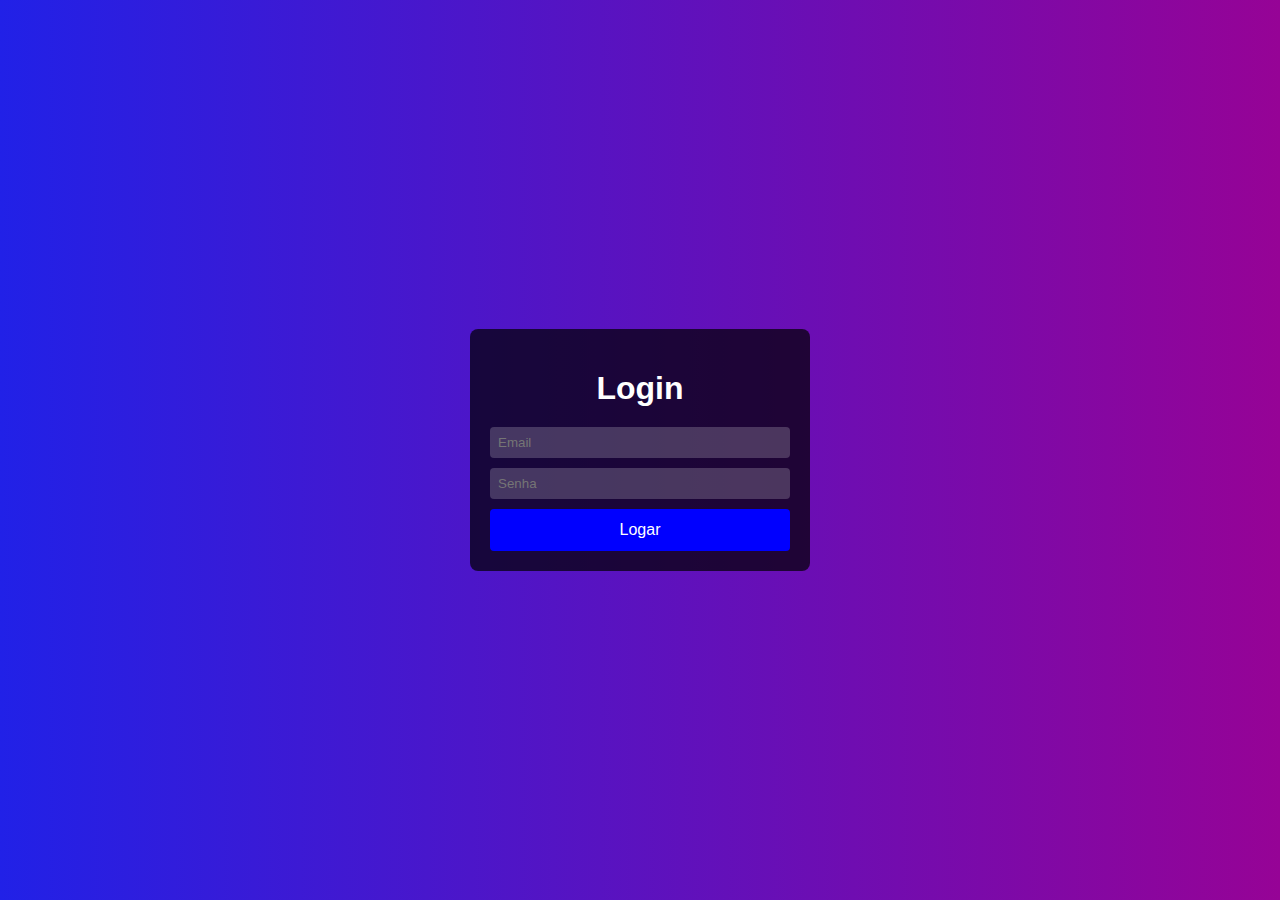
<file: index.html>
<!DOCTYPE html>
<html lang="pt-br">
<head>
    <meta charset="UTF-8">
    <meta name="viewport" content="width=device-width, initial-scale=1.0">
    <title>Tela De Login</title>
    <link rel="stylesheet" href="style.css">
    
</head>
<body>
    <div class="campos tela-login">
        <h1>Login</h1>
        <input type="text" id="email" placeholder="Email">
        <input type="password" id="senha" placeholder="Senha">
        <button class="btnLogin" onclick="redirecionarParaPag()">Logar</button>
    </div>
</body>
<script>
        const verificarEmail = document.getElementById("email")
        const verificarSenha = document.getElementById("senha")

        console.log(verificarEmail)
        console.log(verificarSenha)


    function redirecionarParaPag() {

        let dadosEmail = verificarEmail.value
        let dadosSenha = verificarSenha.value

        if(dadosEmail == "usuario@email.com" && dadosSenha == "12345"){

            window.location.href = "adm.html";

        }else if(dadosEmail == "cliente@email.com" && dadosSenha == "123456"){

            window.location.href = "client.html";
                   
        }else{
            alert("[ERROR]");
        }
    }
</script>
</html>
</file>
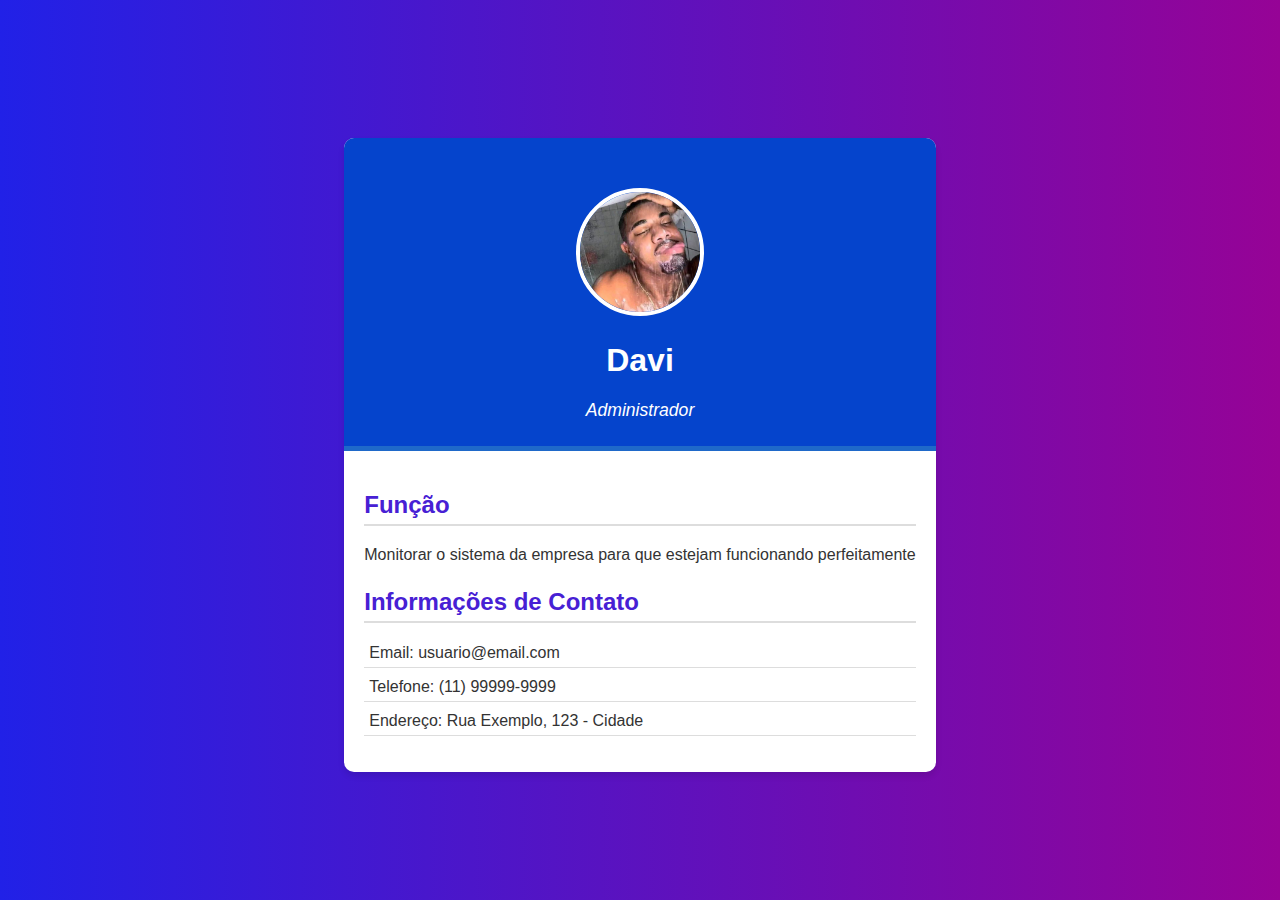
<file: adm.html>
<!DOCTYPE html>
<html lang="pt-br">
<head>
    <meta charset="UTF-8">
    <meta name="viewport" content="width=device-width, initial-scale=1.0">
    <title>Perfil do Funcionário</title>
    <link rel="stylesheet" href="style.css">
</head>
<body>
    <div class="perfil-container">
        <div class="perfil-header">
            <img src="carimbador.jpg" alt="Foto de Perfil" class="perfil-foto">
            <h1>Davi</h1>
            <p class="perfil-cargo">Administrador</p>
        </div>
        <div class="perfil-detalhes">
            <h2>Função</h2>
            <p>Monitorar o sistema da empresa para que estejam funcionando perfeitamente </p>
            <h2>Informações de Contato</h2>
            <ul>
                <li>Email: usuario@email.com</li>
                <li>Telefone: (11) 99999-9999</li>
                <li>Endereço: Rua Exemplo, 123 - Cidade</li>
            </ul>
        </div>
    </div>
</body>
</html>
</file>
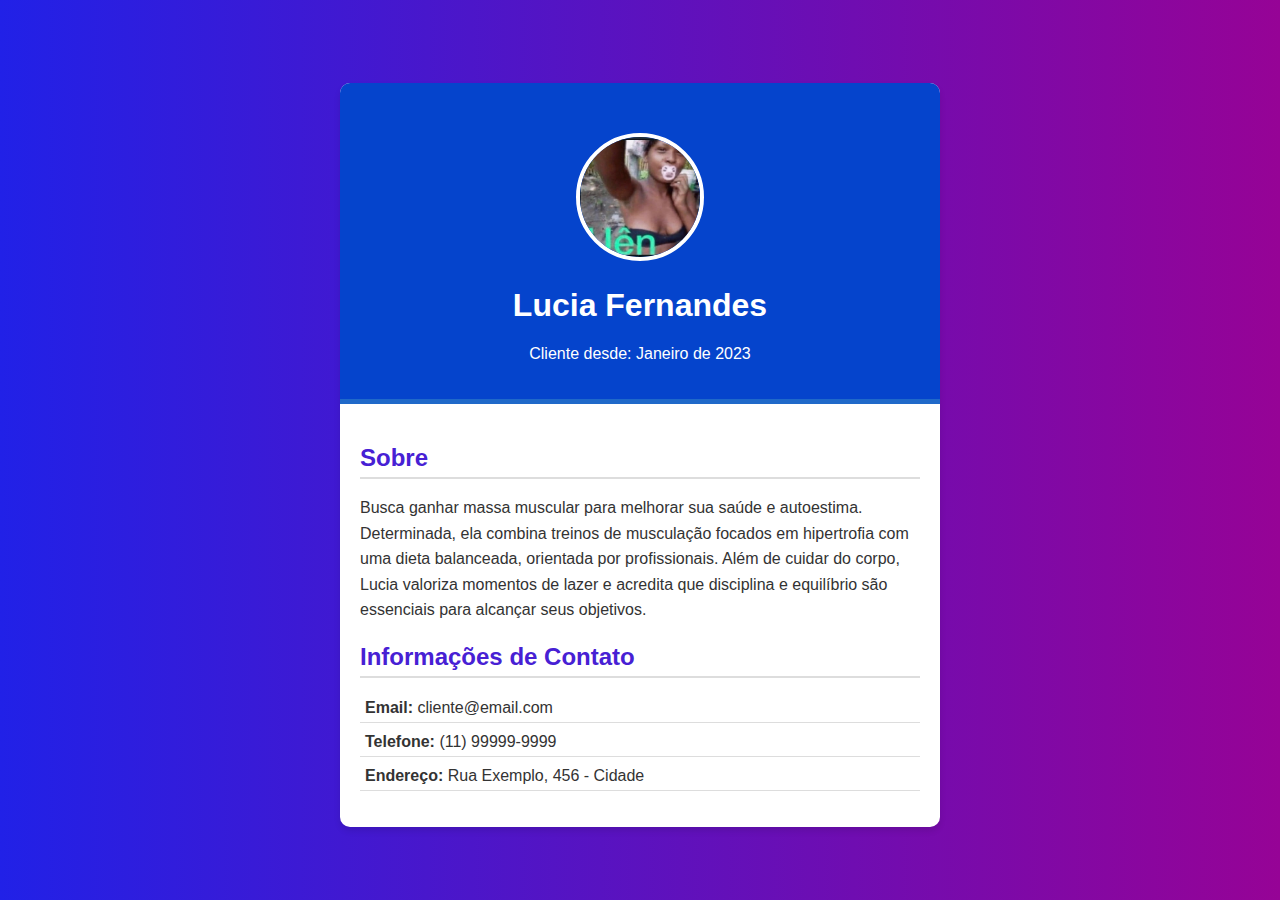
<file: client.html>
<!DOCTYPE html>
<html lang="pt-br">
<head>
    <meta charset="UTF-8">
    <meta name="viewport" content="width=device-width, initial-scale=1.0">
    <title>Perfil do Cliente</title>
    <link rel="stylesheet" href="style.css">
</head>
<body>
    <div class="perfil-container">
        <div class="perfil-header">
            <img src="uen.jpeg" alt="Foto do Cliente" class="perfil-foto">
            <h1>Lucia Fernandes</h1>
            <p class="perfil-status">Cliente desde: Janeiro de 2023</p>
        </div>
        <div class="perfil-detalhes">
            <h2>Sobre</h2>
            <p>Busca ganhar massa muscular para melhorar sua saúde e autoestima. Determinada, ela combina treinos de musculação focados em hipertrofia com uma dieta balanceada, orientada por profissionais. Além de cuidar do corpo, Lucia valoriza momentos de lazer e acredita que disciplina e equilíbrio são essenciais para alcançar seus objetivos.</p>
            <h2>Informações de Contato</h2>
            <ul>
                <li><strong>Email:</strong> cliente@email.com</li>
                <li><strong>Telefone:</strong> (11) 99999-9999</li>
                <li><strong>Endereço:</strong> Rua Exemplo, 456 - Cidade</li>
            </ul>
        </div>
    </div>
</body>
</html>
</file>
<file: style.css>
body {
    background: linear-gradient(to right, rgb(33, 33, 231), rgb(150, 3, 150));
    margin: 0;
    font-family: Arial, sans-serif;
    display: flex;
    flex-direction: column;
    justify-content: center;
    align-items: center;
    height: 100vh;
}

.campos h1 {
    color: white;
    margin-bottom: 20px;
    text-align: center;
}

.campos {
    width: 300px;
    padding: 20px;
    background-color: rgba(0, 0, 0, 0.7);
    border-radius: 8px;
}

.campos input {
    display: block;
    width: 100%;
    margin-bottom: 10px;
    padding: 8px;
    box-sizing: border-box;
    color: white;
    background-color: rgba(255, 255, 255, 0.2);
    border: none;
    border-radius: 4px;
}

.campos button {
    width: 100%;
    padding: 12px;
    background-color: blue;
    color: white;
    border: none;
    border-radius: 4px;
    font-size: 16px;
    cursor: pointer;
    transition: background-color 0.3s;
}

.campos button:hover {
    background-color: darkblue;
}
.display-off{
    display: none;
}

.btnLogin {
    background-color: #007BFF;
    color: white;
    padding: 10px 15px;
    border: none;
    border-radius: 5px;
    font-size: 16px;
    cursor: pointer;
    transition: background-color 0.3s, transform 0.2s;
}

.btnLogin:hover {
    background-color: #0056b3;
    transform: scale(1.05);
}

.btnLogin:active {
    transform: scale(0.95);
}

/* Estilizando o corpo */
body {
    font-family: Arial, sans-serif;
    margin: 0;
    padding: 0;
    background-color: #f4f4f9;
    color: #333;
    display: flex;
    justify-content: center;
    align-items: center;
    height: 100vh;
}

/* Container do perfil */
.perfil-container {
    background: #fff;
    max-width: 600px;
    border-radius: 10px;
    box-shadow: 0 4px 6px rgba(0, 0, 0, 0.1);
    overflow: hidden;
    text-align: center;
    margin-top: 10px;
}

/* Cabeçalho do perfil */
.perfil-header {
    background: #0544cc;
    color: #fff;
    padding: 20px;
    border-bottom: 5px solid #1f69c9;
}

/* Foto do perfil */
.perfil-foto {
    width: 120px;
    height: 120px;
    border-radius: 50%;
    border: 4px solid #fff;
    margin-top: 30px;
}

/* Cargo ou função */
.perfil-cargo {
    font-size: 1.1em;
    margin: 5px 0;
    font-style: italic;
}

/* Detalhes do perfil */
.perfil-detalhes {
    padding: 20px;
    text-align: left;
}

.perfil-detalhes h2 {
    color: #4720d4;
    border-bottom: 2px solid #ddd;
    padding-bottom: 5px;
    margin-bottom: 10px;
}

.perfil-detalhes p {
    line-height: 1.6;
}

.perfil-detalhes ul {
    list-style: none;
    padding: 0;
}

.perfil-detalhes ul li {
    margin: 5px 0;
    padding: 5px;
    border-bottom: 1px solid #ddd;
}

/* Responsividade */
@media (max-width: 768px) {
    .perfil-container {
        width: 100%;
        margin: 0 10px;
    }

    .perfil-detalhes {
        text-align: center;
    }
}
</file>
